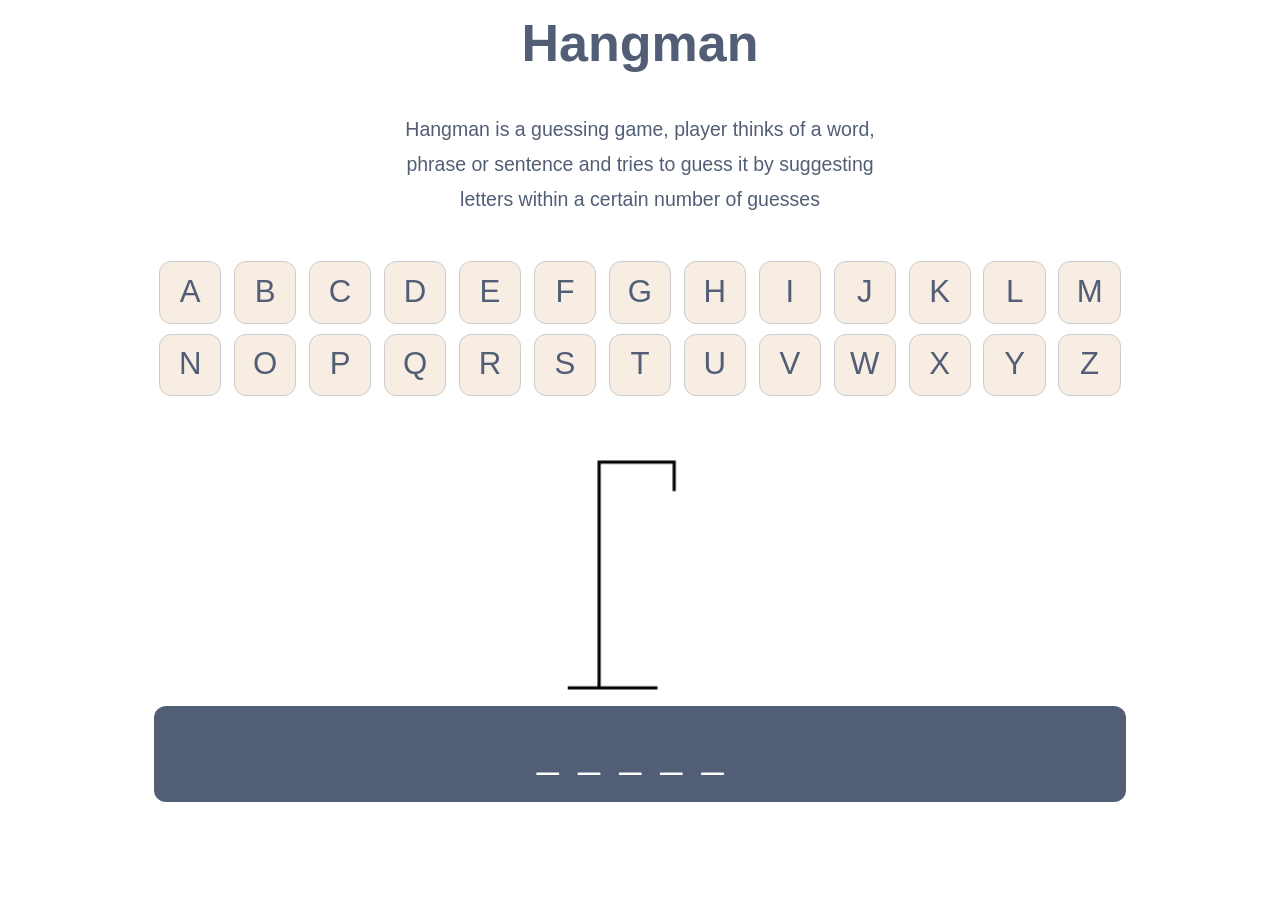
<file: index.html>
<!DOCTYPE html>
<html lang="en">
	<head>
		<meta charset="UTF-8" />
		<meta http-equiv="X-UA-Compatible" content="IE=edge" />
		<meta name="viewport" content="width=device-width, initial-scale=1.0" />
		<meta
			name="description"
			content="Hangman is a guessing game, player thinks of a word, phrase or sentence and tries to guess it by suggesting letters within a certain number of guesses"
		/>
		<link
			rel="shortcut icon"
			href="./assets/images/favicon.png"
			type="image/x-icon"
		/>
		<link href="./assets/css/style.css" rel="stylesheet" />
		<title>Hangman game</title>
	</head>

	<body>
		<div>
			<h1>Hangman</h1>
			<p class="desc">
				Hangman is a guessing game, player thinks of a word, phrase or sentence
				and tries to guess it by suggesting letters within a certain number of
				guesses
			</p>
			<section id="letters">
				<div id="A">A</div>
				<div id="B">B</div>
				<div id="C">C</div>
				<div id="D">D</div>
				<div id="E">E</div>
				<div id="F">F</div>
				<div id="G">G</div>
				<div id="H">H</div>
				<div id="I">I</div>
				<div id="J">J</div>
				<div id="K">K</div>
				<div id="L">L</div>
				<div id="M">M</div>
				<div id="N">N</div>
				<div id="O">O</div>
				<div id="P">P</div>
				<div id="Q">Q</div>
				<div id="R">R</div>
				<div id="S">S</div>
				<div id="T">T</div>
				<div id="U">U</div>
				<div id="V">V</div>
				<div id="W">W</div>
				<div id="X">X</div>
				<div id="Y">Y</div>
				<div id="Z">Z</div>
			</section>
		</div>

		<div>
			<section id="image">
				<img src="assets/images/hangman0.png" class="game-img" alt="hangman" />
			</section>

			<section id="clue">
				<p>________</p>
			</section>

			<section id="gameover">
				<p>Game Over - Click to restart</p>
			</section>
		</div>

		<script src="./script.js" defer></script>
	</body>
</html>
</file>
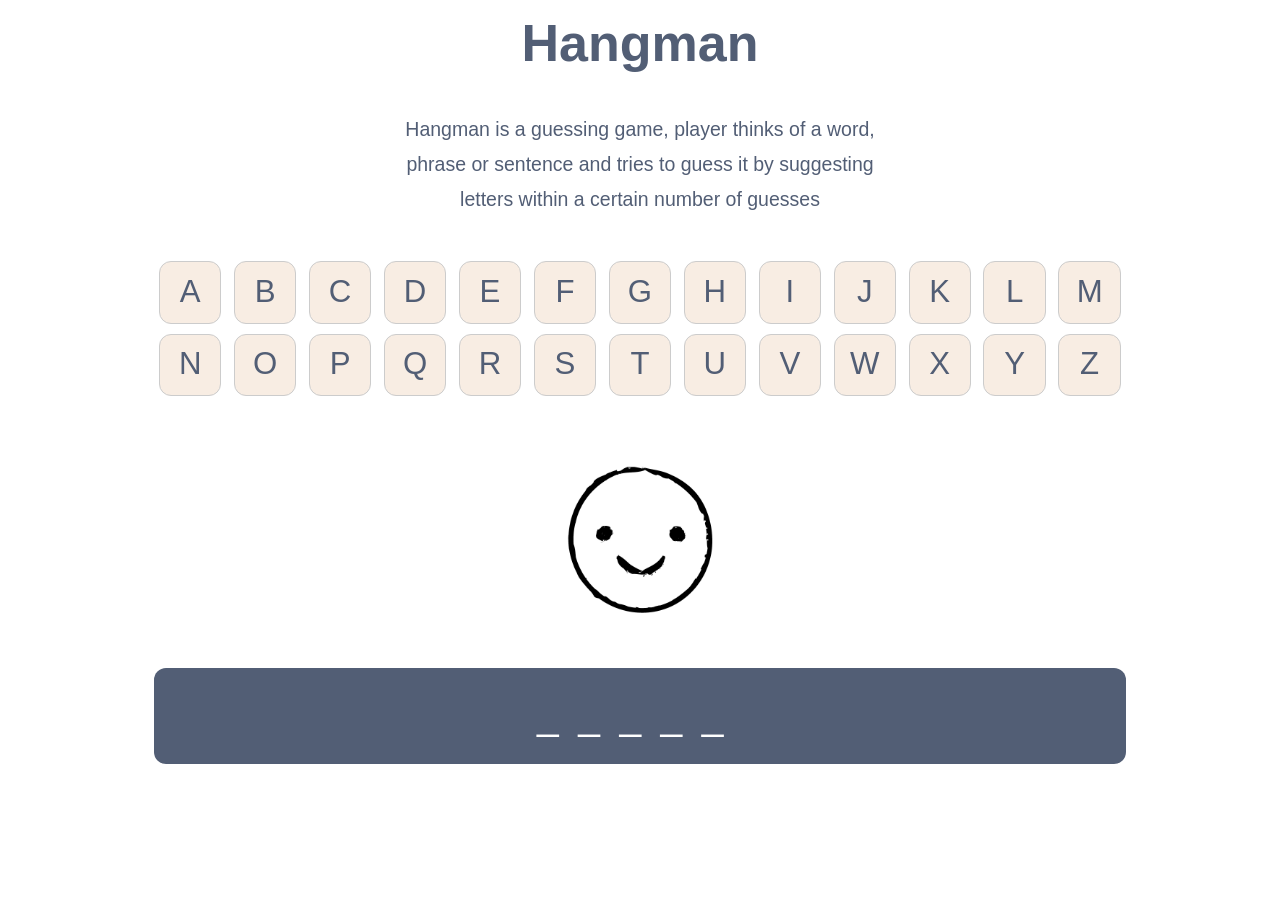
<file: final/index.html>
<!DOCTYPE html>
<html lang="en">
	<head>
		<meta charset="UTF-8" />
		<meta http-equiv="X-UA-Compatible" content="IE=edge" />
		<meta name="viewport" content="width=device-width, initial-scale=1.0" />
		<meta
			name="description"
			content="Hangman is a guessing game, player thinks of a word, phrase or sentence and tries to guess it by suggesting letters within a certain number of guesses"
		/>
		<link
			rel="shortcut icon"
			href="./assets/images/favicon.png"
			type="image/x-icon"
		/>
		<link href="./assets/css/style.css" rel="stylesheet" />
		<title>Hangman Game</title>
	</head>

	<body>
		<div>
			<h1>Hangman</h1>
			<p class="desc">
				Hangman is a guessing game, player thinks of a word, phrase or sentence
				and tries to guess it by suggesting letters within a certain number of
				guesses
			</p>
			<section id="letters">
				<div id="a">A</div>
				<div id="b">B</div>
				<div id="c">C</div>
				<div id="d">D</div>
				<div id="e">E</div>
				<div id="f">F</div>
				<div id="g">G</div>
				<div id="h">H</div>
				<div id="i">I</div>
				<div id="j">J</div>
				<div id="k">K</div>
				<div id="l">L</div>
				<div id="m">M</div>
				<div id="n">N</div>
				<div id="o">O</div>
				<div id="p">P</div>
				<div id="q">Q</div>
				<div id="r">R</div>
				<div id="s">S</div>
				<div id="t">T</div>
				<div id="u">U</div>
				<div id="v">V</div>
				<div id="w">W</div>
				<div id="x">X</div>
				<div id="y">Y</div>
				<div id="z">Z</div>
			</section>
		</div>

		<div>
			<section id="image">
				<img src="assets/images/hangman0.jpg" class="game-img" alt="hangman" />
			</section>
			<section id="try">You tried <span id="tryNumber"></span></section>

			<section id="gameOver">
				<p>Game Over - Click to restart</p>
			</section>
			<section id="clue">
				<p>________</p>
			</section>
		</div>

		<script src="./script.js" defer></script>
	</body>
</html>
</file>
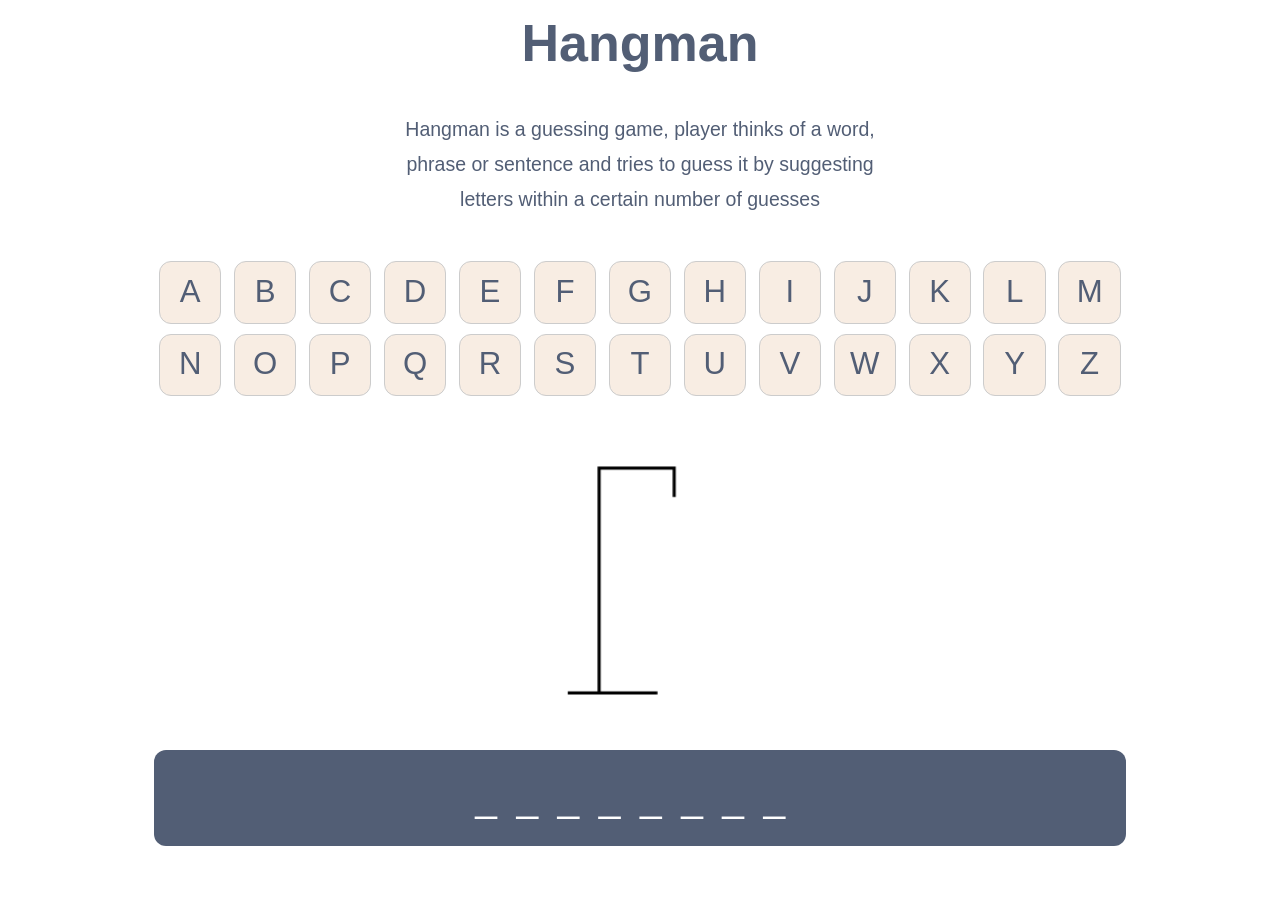
<file: start/index.html>
<!DOCTYPE html>
<html lang="en">
	<head>
		<meta charset="UTF-8" />
		<meta http-equiv="X-UA-Compatible" content="IE=edge" />
		<meta name="viewport" content="width=device-width, initial-scale=1.0" />
		<meta
			name="description"
			content="Hangman is a guessing game, player thinks of a word, phrase or sentence and tries to guess it by suggesting letters within a certain number of guesses"
		/>
		<link
			rel="shortcut icon"
			href="./assets/images/favicon.png"
			type="image/x-icon"
		/>
		<link href="./assets/css/style.css" rel="stylesheet" />
		<title>Hangman Game</title>
	</head>

	<body>
		<div>
			<h1>Hangman</h1>
			<p class="desc">
				Hangman is a guessing game, player thinks of a word, phrase or sentence
				and tries to guess it by suggesting letters within a certain number of
				guesses
			</p>
			<section id="letters">
				<div id="a">A</div>
				<div id="b">B</div>
				<div id="c">C</div>
				<div id="d">D</div>
				<div id="e">E</div>
				<div id="f">F</div>
				<div id="g">G</div>
				<div id="h">H</div>
				<div id="i">I</div>
				<div id="j">J</div>
				<div id="k">K</div>
				<div id="l">L</div>
				<div id="m">M</div>
				<div id="n">N</div>
				<div id="o">O</div>
				<div id="p">P</div>
				<div id="q">Q</div>
				<div id="r">R</div>
				<div id="s">S</div>
				<div id="t">T</div>
				<div id="u">U</div>
				<div id="v">V</div>
				<div id="w">W</div>
				<div id="x">X</div>
				<div id="y">Y</div>
				<div id="z">Z</div>
			</section>
		</div>

		<div>
			<section id="image">
				<img src="assets/images/hangman0.png" class="game-img" alt="hangman" />
			</section>

			<section id="clue">
				<p>________</p>
			</section>

			<section id="gameover">
				<p>Game Over - Click to restart</p>
			</section>
		</div>

		<script src="./script.js" defer></script>
	</body>
</html>
</file>
<file: assets/css/style.css>
* {
	padding: 0;
	margin: 0;
	box-sizing: border-box;
}

html {
	font-size: 13px;
}

body {
	height: 100vh;
	margin: 0 auto;
	color: #525e75;
	padding: 1rem 2rem;
	max-width: 1024px;
	display: grid;
	text-align: center;
	justify-content: center;
	font-family: Helvetica, Arial, sans-serif;
}

h1 {
	font-size: 4rem;
}

h2 {
	font-size: 3rem;
}

p {
	font-size: 3rem;
}

.desc {
	font-size: 1.5rem;
	margin: 3rem auto;
	line-height: 1.8;
	width: 50%;
}

@media screen and (max-width: 768px) {
	h1 {
		font-size: 3.5rem;
	}
	p {
		font-size: 2.6rem;
	}
	div {
		font-size: 2.5rem;
	}

	.desc {
		width: 100%;
	}
}

h1 {
	text-align: center;
}

#letters {
	margin: 1em 0;
	display: flex;
	flex-wrap: wrap;
	justify-content: space-between;
	font-family: "Comic Sans MS", sans-serif;
}

#letters div {
	font-size: 2.4rem;
	width: 2em;
	height: 2em;
	margin: 5px;
	padding-top: 0.5em;
	cursor: pointer;
	color: #525e75;
	background: #f8ede3;
	line-height: 0.9;
	overflow: hidden;
	border: 1px solid #ccc;
	border-radius: 12px;
	transition: all 0.3s linear;
}

#letters div:hover {
	color: #f8ede3;
	background: #525e75;
}

#clue {
	padding: 2rem 1rem 2rem;
	margin-top: 1rem;
	margin-bottom: 3rem;
	border-radius: 12px;
	color: #fff;
	background: #525e75;
}

#clue p {
	letter-spacing: 0.5em;
	font-family: "Comic Sans MS", sans-serif;
}

#letters div.used,
#letters div.used:hover {
	background-color: #ede4e0;
	color: #525e75;
	opacity: 0.5;
}

section#image {
	text-align: center;
}

section#image img {
	width: 15%;
}
@media screen and (max-width: 768px) {
	section#image img {
		width: 40%;
		/* margin-top: -7rem; */
	}
}

section#gameover {
	cursor: pointer;
}

section#gameover p {
	width: 100%;
	margin: 0 auto;
	padding: 1rem 2rem;
	margin-top: 1rem;
	margin-bottom: 2rem;
	text-align: center;
	display: none;
	border-radius: 12px;
	background-color: #a7e9af;
}
</file>
<file: final/assets/css/style.css>
* {
	padding: 0;
	margin: 0;
	box-sizing: border-box;
}

html {
	font-size: 13px;
}

body {
	height: 100vh;
	margin: 0 auto;
	color: #525e75;
	padding: 1rem 2rem;
	max-width: 1024px;
	text-align: center;
	justify-content: center;
	font-family: Helvetica, Arial, sans-serif;
}

h1 {
	font-size: 4rem;
}

h2 {
	font-size: 3rem;
}

p {
	font-size: 3rem;
}

.desc {
	font-size: 1.5rem;
	margin: 3rem auto;
	line-height: 1.8;
	width: 50%;
}

@media screen and (max-width: 768px) {
	h1 {
		font-size: 3.5rem;
	}
	p {
		font-size: 2.6rem;
	}
	div {
		font-size: 2.5rem;
	}

	.desc {
		width: 100%;
	}
}

h1 {
	text-align: center;
}

#letters {
	margin: 1em 0;
	display: flex;
	flex-wrap: wrap;
	justify-content: space-between;
	font-family: "Comic Sans MS", sans-serif;
}

#letters div {
	font-size: 2.4rem;
	width: 2em;
	height: 2em;
	margin: 5px;
	padding-top: 0.5em;
	cursor: pointer;
	color: #525e75;
	background: #f8ede3;
	line-height: 0.9;
	overflow: hidden;
	border: 1px solid #ccc;
	border-radius: 12px;
	transition: all 0.3s linear;
}

#letters div:hover {
	color: #f8ede3;
	background: #525e75;
}

#clue {
	padding: 2rem 1rem 2rem;
	margin-top: 1rem;
	border-radius: 12px;
	color: #fff;
	background: #525e75;
}

#clue p {
	letter-spacing: 0.5em;
	font-family: "Comic Sans MS", sans-serif;
}

#letters div.used,
#letters div.used:hover {
	background-color: #ede4e0;
	color: #525e75;
	opacity: 0.5;
}

section#image {
	text-align: center;
	margin: 5rem auto 4rem;
}

section#image img {
	width: 15%;
}
@media screen and (max-width: 768px) {
	section#image img {
		width: 40%;
		/* margin-top: -7rem; */
	}
}

section#gameOver {
	cursor: pointer;
}

section#gameOver p {
	width: 100%;
	margin: 0 auto;
	padding: 1rem 2rem;
	margin-top: 1rem;
	margin-bottom: 2rem;
	text-align: center;
	display: none;
	border-radius: 12px;
	background-color: #a7e9af;
}

section#try{
	display: none;
}
</file>
<file: start/assets/css/style.css>
* {
	padding: 0;
	margin: 0;
	box-sizing: border-box;
}

html {
	font-size: 13px;
}

body {
	height: 100vh;
	margin: 0 auto;
	color: #525e75;
	padding: 1rem 2rem;
	max-width: 1024px;
	text-align: center;
	justify-content: center;
	font-family: Helvetica, Arial, sans-serif;
}

h1 {
	font-size: 4rem;
}

h2 {
	font-size: 3rem;
}

p {
	font-size: 3rem;
}

.desc {
	font-size: 1.5rem;
	margin: 3rem auto;
	line-height: 1.8;
	width: 50%;
}

@media screen and (max-width: 768px) {
	h1 {
		font-size: 3.5rem;
	}
	p {
		font-size: 2.6rem;
	}
	div {
		font-size: 2.5rem;
	}

	.desc {
		width: 100%;
	}
}

h1 {
	text-align: center;
}

#letters {
	margin: 1em 0;
	display: flex;
	flex-wrap: wrap;
	justify-content: space-between;
	font-family: "Comic Sans MS", sans-serif;
}

#letters div {
	font-size: 2.4rem;
	width: 2em;
	height: 2em;
	margin: 5px;
	padding-top: 0.5em;
	cursor: pointer;
	color: #525e75;
	background: #f8ede3;
	line-height: 0.9;
	overflow: hidden;
	border: 1px solid #ccc;
	border-radius: 12px;
	transition: all 0.3s linear;
}

#letters div:hover {
	color: #f8ede3;
	background: #525e75;
}

#clue {
	padding: 2rem 1rem 2rem;
	margin-top: 1rem;
	border-radius: 12px;
	color: #fff;
	background: #525e75;
}

#clue p {
	letter-spacing: 0.5em;
	font-family: "Comic Sans MS", sans-serif;
}

#letters div.used,
#letters div.used:hover {
	background-color: #ede4e0;
	color: #525e75;
	opacity: 0.5;
}

section#image {
	text-align: center;
	margin: 5rem auto 4rem;
}

section#image img {
	width: 15%;
}
@media screen and (max-width: 768px) {
	section#image img {
		width: 40%;
		/* margin-top: -7rem; */
	}
}

section#gameover {
	cursor: pointer;
}

section#gameover p {
	width: 100%;
	margin: 0 auto;
	padding: 1rem 2rem;
	margin-top: 1rem;
	margin-bottom: 2rem;
	text-align: center;
	display: none;
	border-radius: 12px;
	background-color: #a7e9af;
}
</file>
